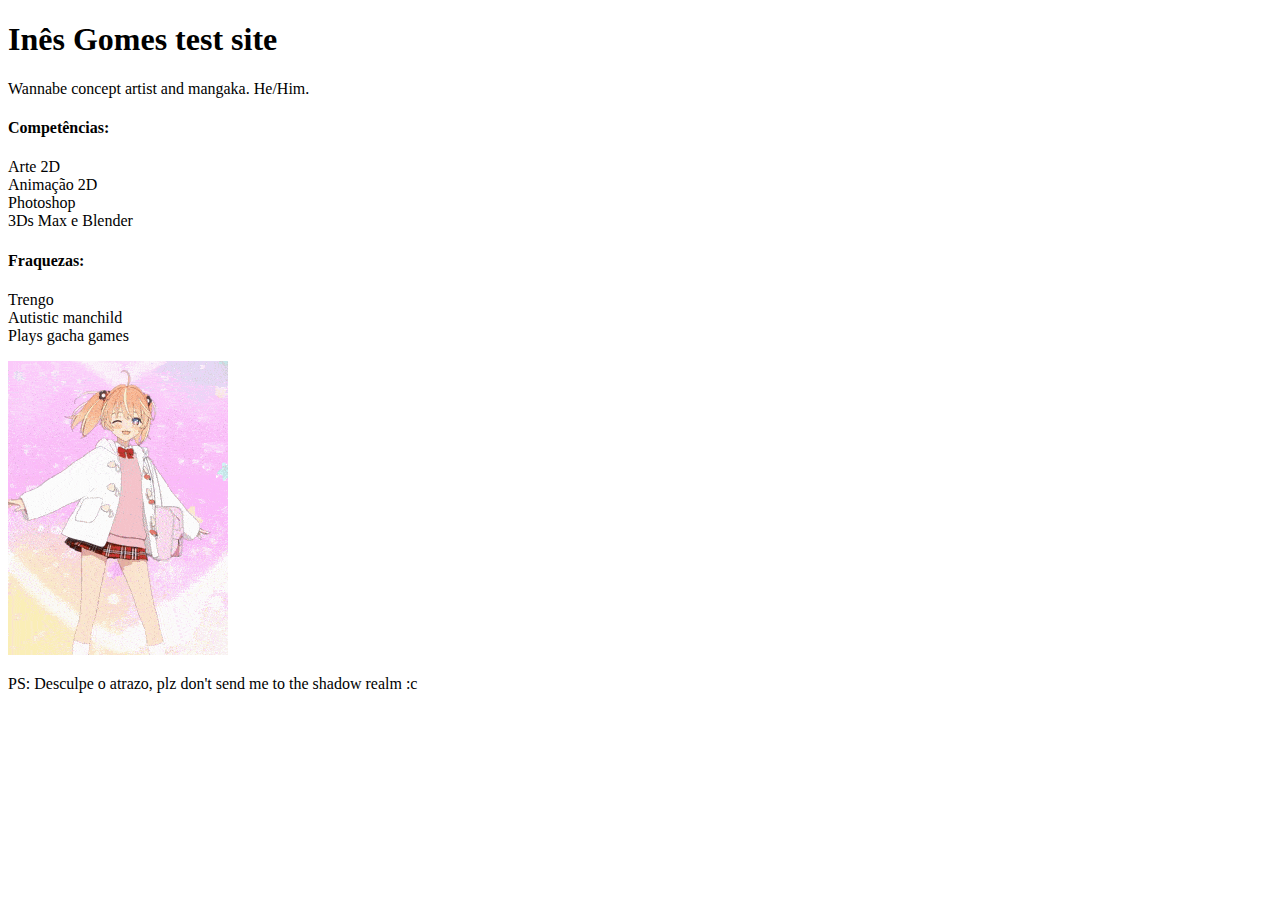
<file: index.html>
<!DOCTYPE html>
<html lang="en">
<head>
    <meta charset="UTF-8">
    <meta name="viewport" content="width=device-width, initial-scale=1.0">
    <title>Document</title>
</head>
    <h1>Inês Gomes test site</h1>
<body>
    <p>Wannabe concept artist and mangaka. He/Him.</p>
    <h4>Competências:</h4>
    <li>Arte 2D</li>
    <li>Animação 2D</li>
    <li>Photoshop</li>
    <li>3Ds Max e Blender</li>

    <h4>Fraquezas:</h4>
    <li>Trengo</li>
    <li>Autistic manchild</li>
    <li>Plays gacha games</li>
    <p></p>
    <img src="gif1.gif"></imgsrc>
    <p></p>
    <h9>PS: Desculpe o atrazo, plz don't send me to the shadow realm :c</h9>
    
</body>
</html>
</file>
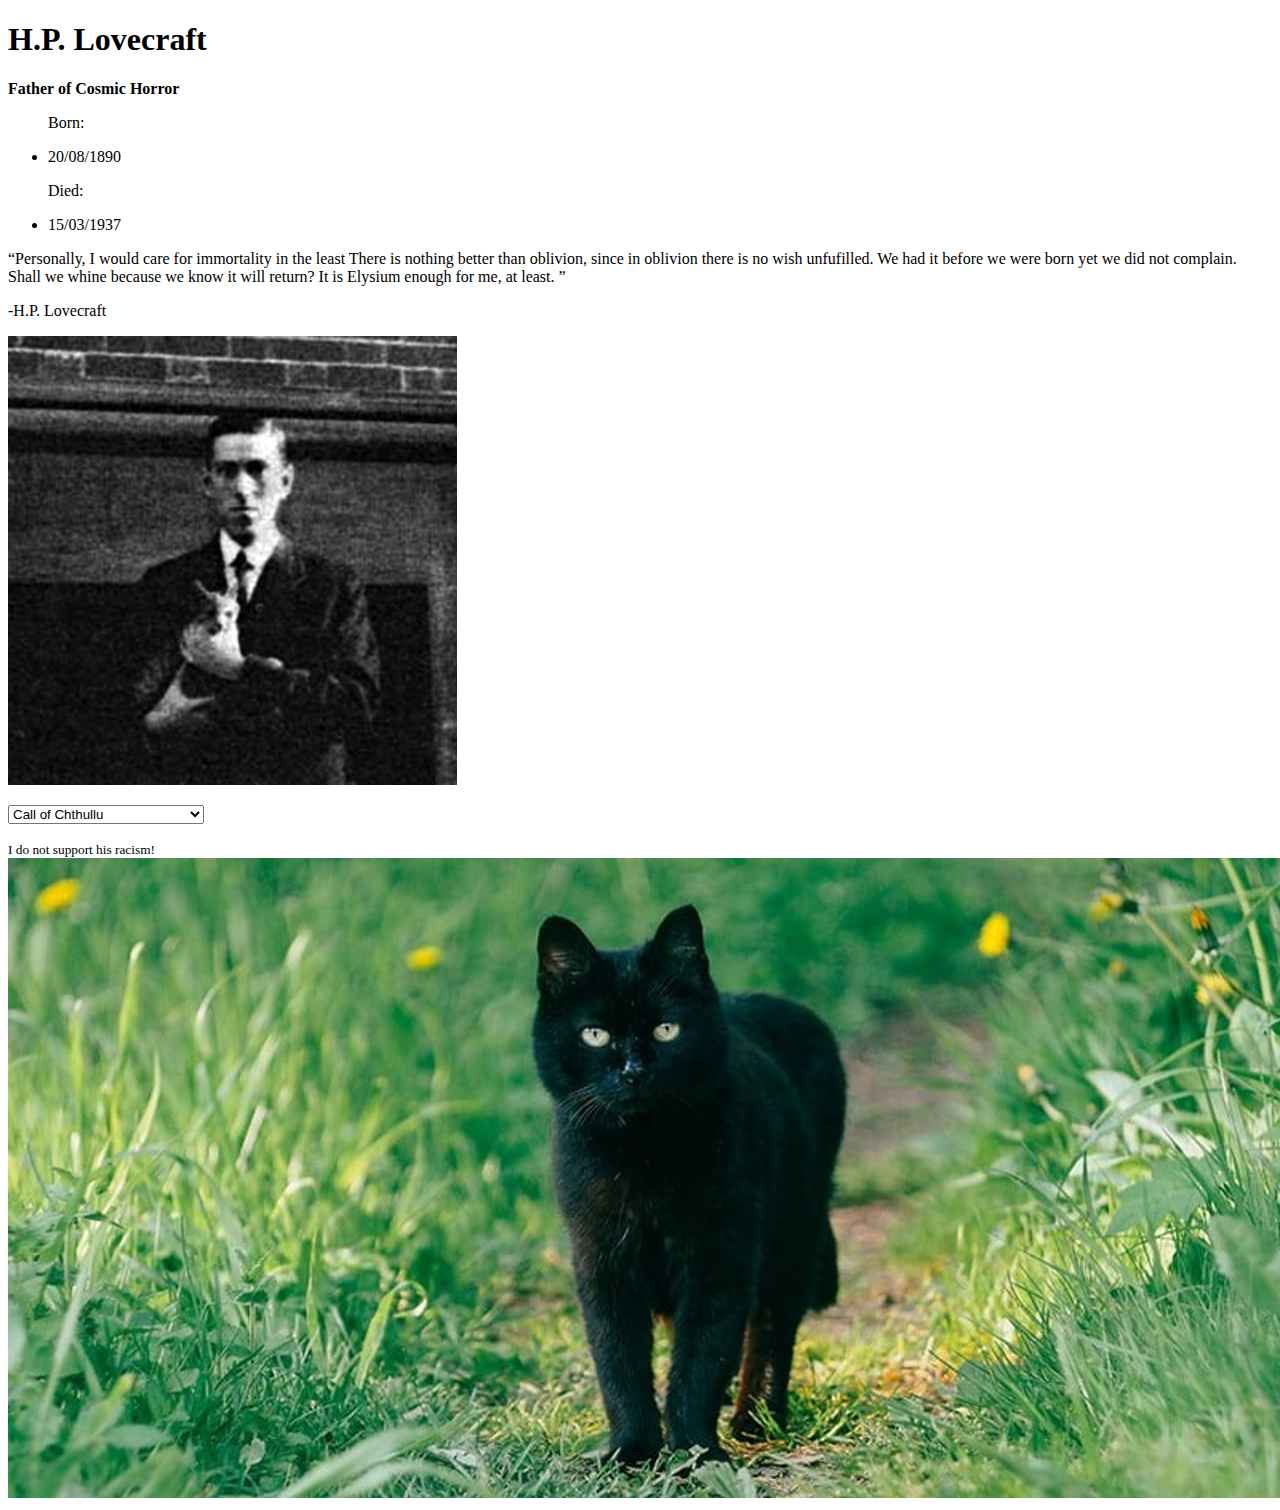
<file: Exercicio2/index.html>
<!DOCTYPE html>
<html lang="en">
<head>
    <meta charset="UTF-8">
    <meta name="viewport" content="width=device-width, initial-scale=1.0">
    <title>Git Site</title>
</head>
<header>
    <h1>H.P. Lovecraft</h1>
</header>
<body>
    <p><b>Father of Cosmic Horror</b></p>
    
    <menu>
        <p>Born:</p>
        <li>20/08/1890</li>
        <p>Died:</p>
        <li>15/03/1937</li>

    </menu>
    <q>Personally, I would care for immortality in the least
        There is nothing better than oblivion, since in oblivion
        there is no wish unfufilled.
        We had it before we were born yet we did not complain.
        Shall we whine because we know it will return?
        It is Elysium enough for me, at least.
    </q>
    <p>-H.P. Lovecraft</p>
    <a href="https://www.youtube.com/watch?v=2jKcype2Ei4"><img src="lovecraft-and-a-cat.jpg" alt="H.P. Lovecraft and his cat, which I shall not name."></a>
    <p></p>
    <select>
        <option>Call of Chthullu</option>
        <option>Dagon</option>
        <option>The Shadow Over Innsmouth</option>
    </select>
    <p></p>
    <footer>
        <small>I do not support his racism!</small>
        <a href="https://www.youtube.com/watch?v=mSF5seOaBZk"><img src="cat.jpg" alt="He knows what you dread"></a>
    </footer>

    
</body>
</html>
</file>
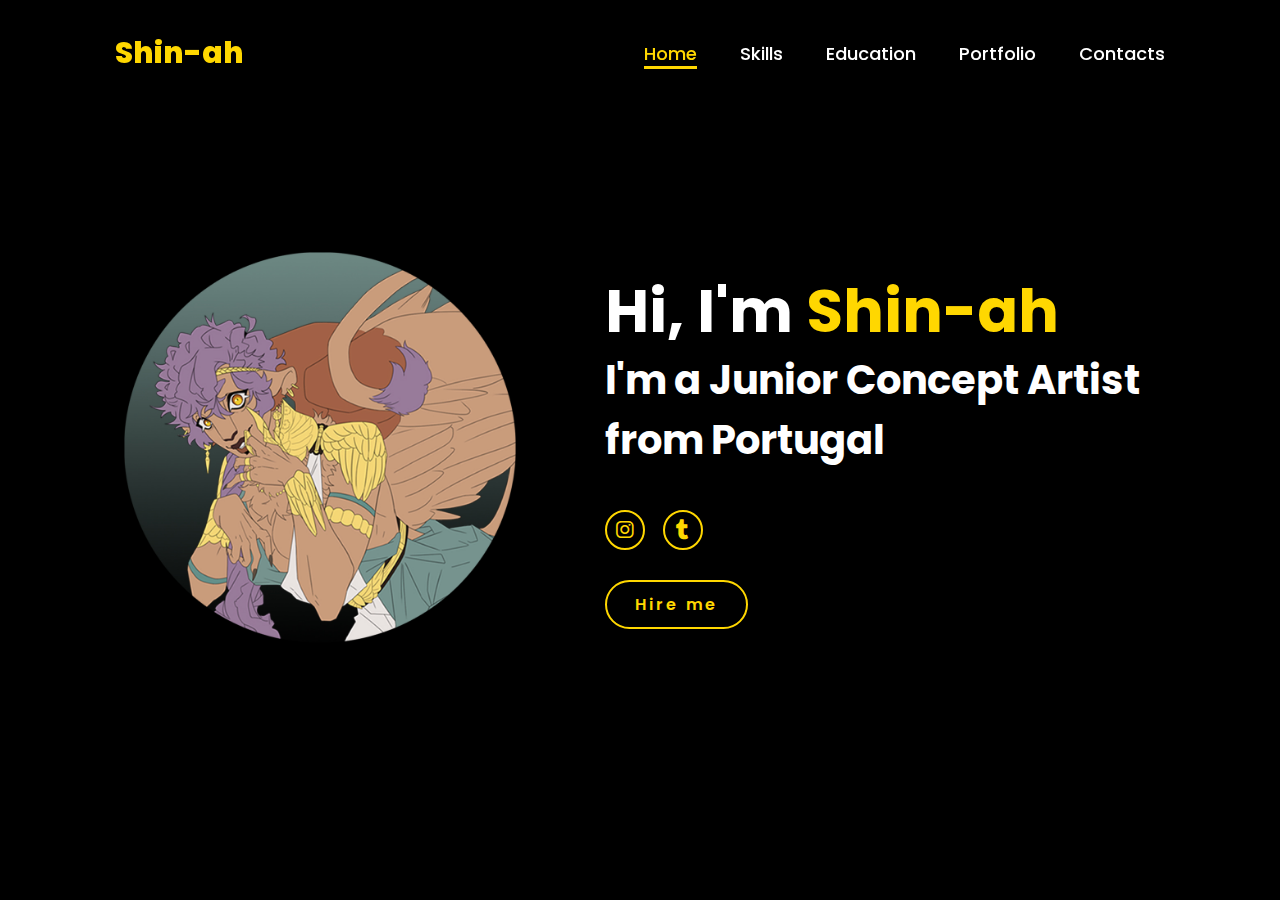
<file: Portfolio/index.html>
<!DOCTYPE html>
<html lang="en">
<head>
    <meta charset="UTF-8">
    <meta name="viewport" content="width=device-width, initial-scale=1.0">
    <link rel="stylesheet" href="https://cdnjs.cloudflare.com/ajax/libs/font-awesome/6.5.2/css/all.min.css">
    <link rel="stylesheet" href="style.css">
    <title>Portfolio</title>
</head>
<body>
    <header>
        <a href="#" class="logo">Shin-ah</a>
        <nav>
            <a href="#" class="active">Home</a>
            <a href="#">Skills</a>
            <a href="#">Education</a>
            <a href="#">Portfolio</a>
            <a href="#">Contacts</a>
        </nav>
    </header>
    <section class="home">
        <div class="home-img">
            <img src="profile.jpg" alt="">
        </div>
        <div class="home-content">
            <h1>Hi, I'm <span>Shin-ah</span></h1>
            <h3>I'm a Junior Concept Artist from Portugal</h3>
            <div class="social-icons">
                <a href="#"><i class="fa-brands fa-instagram"></i></a>
                <a href="#"><i class="fa-brands fa-tumblr"></i></a>
            </div>
            <a href="#" class="btn">Hire me</a>
        </div>
    </section>
</body>
</html>
</file>
<file: Portfolio/style.css>
@import url('https://fonts.googleapis.com/css2?family=Poppins%3Awght%40100%3B200%3B300%3B400%3B500%3B600&display=swap%27%29%3B');

*{
    margin: 0;
    padding: 0;
    box-sizing: border-box;
    text-decoration: none;
    border: none;
    outline: none;
    font-family: 'Poppins', sans-serif;
}

html{
    font-size: 62.5%;
}

body{
    width: 100%;
    height: 100vh;
    overflow-x: hidden;
    background-color: black;
    color: white;
}

header{
    margin-top: 20px;
    position: fixed;
    top: 0;
    left: 0;
    width: 100%;
    padding: 1rem 9%;
    background-color: transparent;
    filter: drop-shadow(10px);
    display: flex;
    justify-content: space-between;
    align-items: center;
    z-index: 100;
}

.logo{
    font-size: 3rem;
    color: gold;
    font-weight: 800;
    cursor: pointer;
    transition: 0.5s ease;
}

.logo:hover{
    transform: scale(1.1);
}

nav a{
    font-size: 1.8rem;
    color: white;
    margin-left: 4rem;
    font-weight: 500;
    transition: 0.3s ease;
    border-bottom: 3px solid transparent;
}

nav a:hover, nav a.active{
    color: gold;
    border-bottom: 3px solid gold;
}

@media(max-width:995px){
    nav{
        position: absolute;
        display: none;
        top: 0;
        right: 0;
        width: 40%;
        border-left: 3px solid gold;
        border-bottom: 3px solid gold;
        border-bottom-left-radius: 2rem;
        padding: 1rem solid;
        background-color: black;
        border-top: 0.1rem solid rgba(0, 0, 0, 1);
    }

    nav.active{
        display: block;
    }

    nav a{
        display: block;
        font-size: 2rem;
        margin: 3rem 0;
    }

    nav a:hover, nav a.active{
        padding: 1rem;
        border-radius: 0.5rem;
        border-bottom: 0.5rem solid gold;
    }
}

section{
    min-height: 100vh;
    padding: 5rem 9% 5rem;
}

.home{
    display: flex;
    justify-content: center;
    align-items: center;
    gap: 8rem;
    background-color: black;
}

.home .home-content h1{
    font-size: 6rem;
    font-weight: 700;
    line-height: 1.3;
}

span{
    color: gold;
}

.home-content h3{
    font-size: 4rem;
    margin-bottom: 1rem;
    font-weight: 700;
}

.home-content p{
    font-size: 1.6rem;
}

.home-img img{
    position: relative;
    width: 32vw;
    border-radius: 50%;
    box-shadow: 0 0 25px solid gold;
    cursor: pointer;
    transition: 0.2s linear;
}

.home-img img:hover{
    font-size: 1.8rem;
    font-weight: 500;
}

.social-icons a{
    display: inline-flex;
    justify-content: center;
    align-items: center;
    width: 4rem;
    height: 4rem;
    background-color: transparent;
    border: 0.2rem solid gold;
    font-size: 2rem;
    color: gold;
    border-radius: 50%;
    margin: 3rem 1.5rem 3rem 0;
    transition: 0.3 ease;
}

.social-icons a:hover{
    color: black;
    transform: scale(1.3) translateY(5px);
    background-color: gold;
    box-shadow: 0 0 25px gold;
}

.btn{
    display: inline-block;
    padding: 1rem 2.8rem;
    background-color: black;
    border-radius: 4rem;
    font-size: 1.6rem;
    color: gold;
    letter-spacing: 0.3rem;
    font-weight: 600;
    border: 2px solid gold;
    transition: 0.3s ease;
    cursor: pointer;
}

.btn:hover{
    transform: scale3d(1.03);
    background-color: gold;
    color: black;
    box-shadow: 0 0 25px gold;
}

@media(max-width:1000px){
    .home{
        gap: 4rem;
    }
}

@media(max-width:995px){
    .home{
        flex-direction: column;
        margin: 5rem 4rem;
    }

    .home .home-content h3{
        font-size: 2.5rem;
    }

    .home-content h1{
        font-size: 5rem;
    }

    .home-img img{
        width: 70vw;
        margin-top: 4rem;
    }
}
</file>
